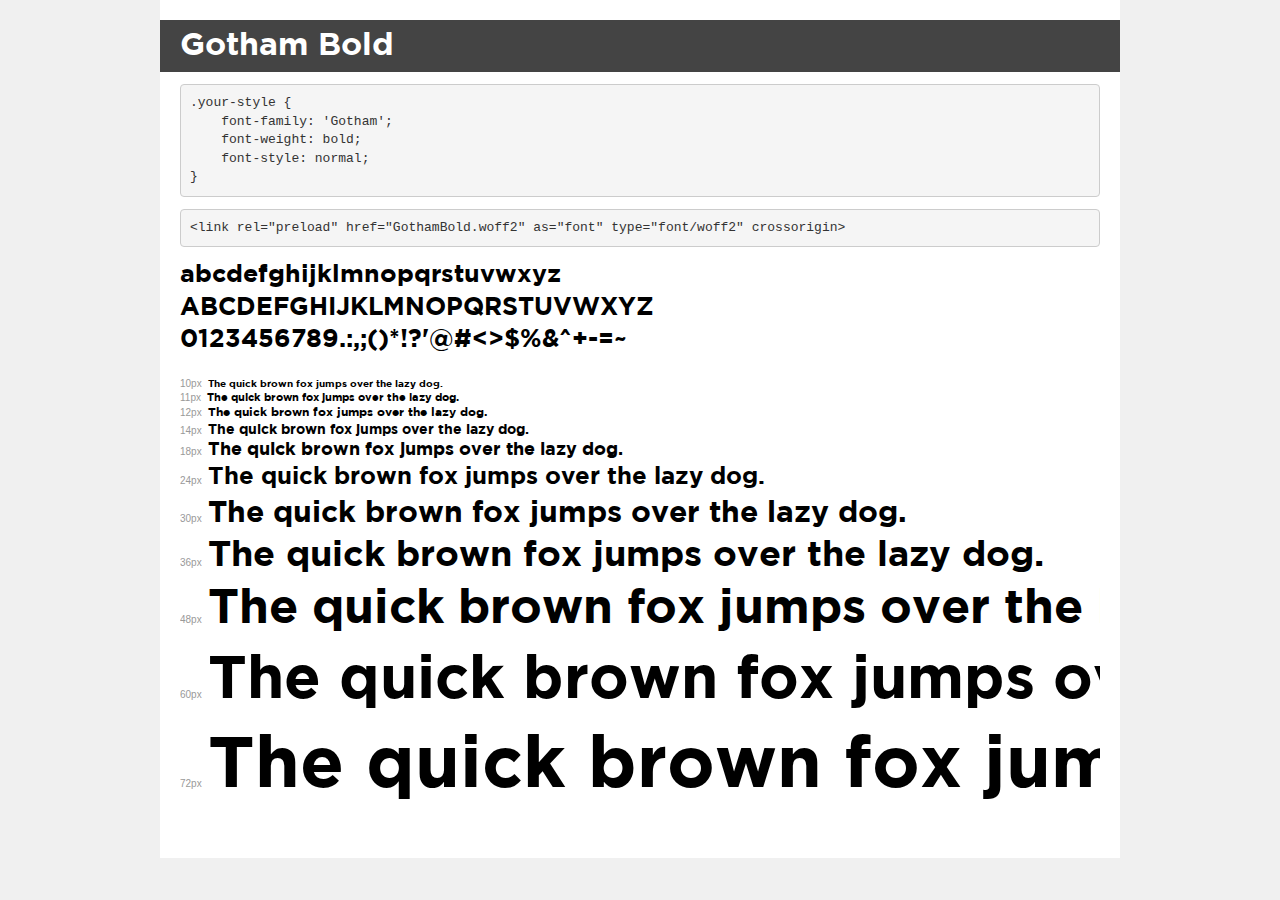
<file: fonts/Gotham/demo.html>
<!DOCTYPE html>
<html lang="en">
<head>
    <meta charset="utf-8">
    <meta http-equiv="X-UA-Compatible" content="IE=edge">
    <meta name="viewport" content="width=device-width, initial-scale=1">
    <meta name="robots" content="noindex, noarchive">
    <meta name="format-detection" content="telephone=no">
    <title>Transfonter demo</title>
    <link href="stylesheet.css" rel="stylesheet">
    <style>
        /*
        http://meyerweb.com/eric/tools/css/reset/
        v2.0 | 20110126
        License: none (public domain)
        */
        html, body, div, span, applet, object, iframe,
        h1, h2, h3, h4, h5, h6, p, blockquote, pre,
        a, abbr, acronym, address, big, cite, code,
        del, dfn, em, img, ins, kbd, q, s, samp,
        small, strike, strong, sub, sup, tt, var,
        b, u, i, center,
        dl, dt, dd, ol, ul, li,
        fieldset, form, label, legend,
        table, caption, tbody, tfoot, thead, tr, th, td,
        article, aside, canvas, details, embed,
        figure, figcaption, footer, header, hgroup,
        menu, nav, output, ruby, section, summary,
        time, mark, audio, video {
            margin: 0;
            padding: 0;
            border: 0;
            font-size: 100%;
            font: inherit;
            vertical-align: baseline;
        }
        /* HTML5 display-role reset for older browsers */
        article, aside, details, figcaption, figure,
        footer, header, hgroup, menu, nav, section {
            display: block;
        }
        body {
            line-height: 1;
        }
        ol, ul {
            list-style: none;
        }
        blockquote, q {
            quotes: none;
        }
        blockquote:before, blockquote:after,
        q:before, q:after {
            content: '';
            content: none;
        }
        table {
            border-collapse: collapse;
            border-spacing: 0;
        }
        /* demo styles */
        body {
            background: #f0f0f0;
            color: #000;
        }
        .page {
            background: #fff;
            width: 920px;
            margin: 0 auto;
            padding: 20px 20px 0 20px;
            overflow: hidden;
        }
        .font-container {
            overflow-x: auto;
            overflow-y: hidden;
            margin-bottom: 40px;
            line-height: 1.3;
            white-space: nowrap;
            padding-bottom: 5px;
        }
        h1 {
            position: relative;
            background: #444;
            font-size: 32px;
            color: #fff;
            padding: 10px 20px;
            margin: 0 -20px 12px -20px;
        }
        .letters {
            font-size: 25px;
            margin-bottom: 20px;
        }
        .s10:before {
            content: '10px';
        }
        .s11:before {
            content: '11px';
        }
        .s12:before {
            content: '12px';
        }
        .s14:before {
            content: '14px';
        }
        .s18:before {
            content: '18px';
        }
        .s24:before {
            content: '24px';
        }
        .s30:before {
            content: '30px';
        }
        .s36:before {
            content: '36px';
        }
        .s48:before {
            content: '48px';
        }
        .s60:before {
            content: '60px';
        }
        .s72:before {
            content: '72px';
        }
        .s10:before, .s11:before, .s12:before, .s14:before,
        .s18:before, .s24:before, .s30:before, .s36:before,
        .s48:before, .s60:before, .s72:before {
            font-family: Arial, sans-serif;
            font-size: 10px;
            font-weight: normal;
            font-style: normal;
            color: #999;
            padding-right: 6px;
        }
        pre {
            display: block;
            padding: 9px;
            margin: 0 0 12px;
            font-family: Monaco, Menlo, Consolas, "Courier New", monospace;
            font-size: 13px;
            line-height: 1.428571429;
            color: #333;
            font-weight: normal;
            font-style: normal;
            background-color: #f5f5f5;
            border: 1px solid #ccc;
            overflow-x: auto;
            border-radius: 4px;
        }
        /* responsive */
        @media (max-width: 959px) {
            .page {
                width: auto;
                margin: 0;
            }
        }
    </style>
</head>
<body>
<div class="page">
    <div class="demo">
        <h1 style="font-family: 'Gotham'; font-weight: bold; font-style: normal;">Gotham Bold</h1>
        <pre title="Usage">.your-style {
    font-family: 'Gotham';
    font-weight: bold;
    font-style: normal;
}</pre>
        <pre title="Preload (optional)">
&lt;link rel=&quot;preload&quot; href=&quot;GothamBold.woff2&quot; as=&quot;font&quot; type=&quot;font/woff2&quot; crossorigin&gt;</pre>
        <div class="font-container" style="font-family: 'Gotham'; font-weight: bold; font-style: normal;">
            <p class="letters">
                abcdefghijklmnopqrstuvwxyz<br>
ABCDEFGHIJKLMNOPQRSTUVWXYZ<br>
                0123456789.:,;()*!?'@#&lt;&gt;$%&^+-=~
            </p>
            <p class="s10" style="font-size: 10px;">The quick brown fox jumps over the lazy dog.</p>
            <p class="s11" style="font-size: 11px;">The quick brown fox jumps over the lazy dog.</p>
            <p class="s12" style="font-size: 12px;">The quick brown fox jumps over the lazy dog.</p>
            <p class="s14" style="font-size: 14px;">The quick brown fox jumps over the lazy dog.</p>
            <p class="s18" style="font-size: 18px;">The quick brown fox jumps over the lazy dog.</p>
            <p class="s24" style="font-size: 24px;">The quick brown fox jumps over the lazy dog.</p>
            <p class="s30" style="font-size: 30px;">The quick brown fox jumps over the lazy dog.</p>
            <p class="s36" style="font-size: 36px;">The quick brown fox jumps over the lazy dog.</p>
            <p class="s48" style="font-size: 48px;">The quick brown fox jumps over the lazy dog.</p>
            <p class="s60" style="font-size: 60px;">The quick brown fox jumps over the lazy dog.</p>
            <p class="s72" style="font-size: 72px;">The quick brown fox jumps over the lazy dog.</p>
        </div>
    </div>

</div>
</body>
</html>
</file>
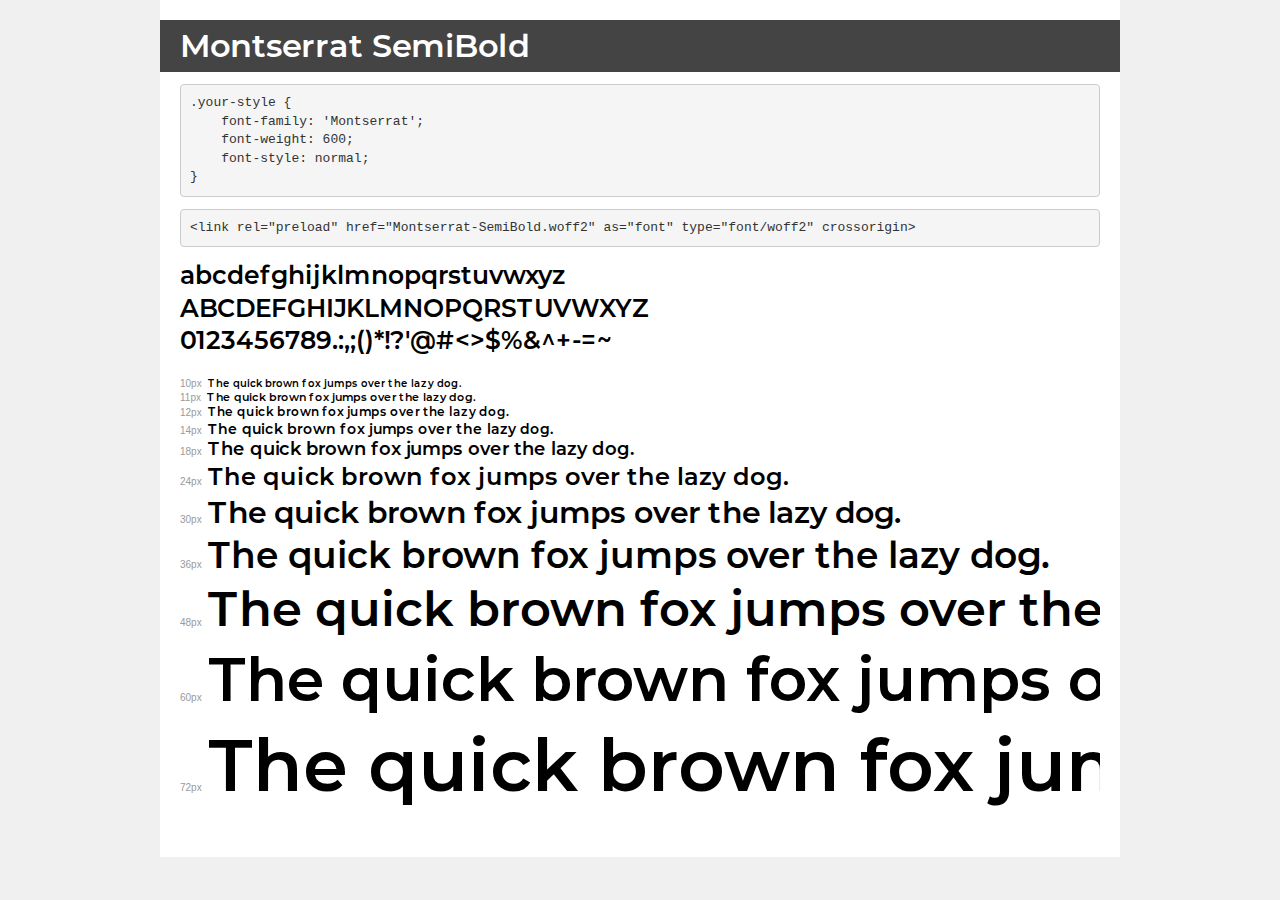
<file: fonts/Montserrat/demo.html>
<!DOCTYPE html>
<html lang="en">
<head>
    <meta charset="utf-8">
    <meta http-equiv="X-UA-Compatible" content="IE=edge">
    <meta name="viewport" content="width=device-width, initial-scale=1">
    <meta name="robots" content="noindex, noarchive">
    <meta name="format-detection" content="telephone=no">
    <title>Transfonter demo</title>
    <link href="stylesheet.css" rel="stylesheet">
    <style>
        /*
        http://meyerweb.com/eric/tools/css/reset/
        v2.0 | 20110126
        License: none (public domain)
        */
        html, body, div, span, applet, object, iframe,
        h1, h2, h3, h4, h5, h6, p, blockquote, pre,
        a, abbr, acronym, address, big, cite, code,
        del, dfn, em, img, ins, kbd, q, s, samp,
        small, strike, strong, sub, sup, tt, var,
        b, u, i, center,
        dl, dt, dd, ol, ul, li,
        fieldset, form, label, legend,
        table, caption, tbody, tfoot, thead, tr, th, td,
        article, aside, canvas, details, embed,
        figure, figcaption, footer, header, hgroup,
        menu, nav, output, ruby, section, summary,
        time, mark, audio, video {
            margin: 0;
            padding: 0;
            border: 0;
            font-size: 100%;
            font: inherit;
            vertical-align: baseline;
        }
        /* HTML5 display-role reset for older browsers */
        article, aside, details, figcaption, figure,
        footer, header, hgroup, menu, nav, section {
            display: block;
        }
        body {
            line-height: 1;
        }
        ol, ul {
            list-style: none;
        }
        blockquote, q {
            quotes: none;
        }
        blockquote:before, blockquote:after,
        q:before, q:after {
            content: '';
            content: none;
        }
        table {
            border-collapse: collapse;
            border-spacing: 0;
        }
        /* demo styles */
        body {
            background: #f0f0f0;
            color: #000;
        }
        .page {
            background: #fff;
            width: 920px;
            margin: 0 auto;
            padding: 20px 20px 0 20px;
            overflow: hidden;
        }
        .font-container {
            overflow-x: auto;
            overflow-y: hidden;
            margin-bottom: 40px;
            line-height: 1.3;
            white-space: nowrap;
            padding-bottom: 5px;
        }
        h1 {
            position: relative;
            background: #444;
            font-size: 32px;
            color: #fff;
            padding: 10px 20px;
            margin: 0 -20px 12px -20px;
        }
        .letters {
            font-size: 25px;
            margin-bottom: 20px;
        }
        .s10:before {
            content: '10px';
        }
        .s11:before {
            content: '11px';
        }
        .s12:before {
            content: '12px';
        }
        .s14:before {
            content: '14px';
        }
        .s18:before {
            content: '18px';
        }
        .s24:before {
            content: '24px';
        }
        .s30:before {
            content: '30px';
        }
        .s36:before {
            content: '36px';
        }
        .s48:before {
            content: '48px';
        }
        .s60:before {
            content: '60px';
        }
        .s72:before {
            content: '72px';
        }
        .s10:before, .s11:before, .s12:before, .s14:before,
        .s18:before, .s24:before, .s30:before, .s36:before,
        .s48:before, .s60:before, .s72:before {
            font-family: Arial, sans-serif;
            font-size: 10px;
            font-weight: normal;
            font-style: normal;
            color: #999;
            padding-right: 6px;
        }
        pre {
            display: block;
            padding: 9px;
            margin: 0 0 12px;
            font-family: Monaco, Menlo, Consolas, "Courier New", monospace;
            font-size: 13px;
            line-height: 1.428571429;
            color: #333;
            font-weight: normal;
            font-style: normal;
            background-color: #f5f5f5;
            border: 1px solid #ccc;
            overflow-x: auto;
            border-radius: 4px;
        }
        /* responsive */
        @media (max-width: 959px) {
            .page {
                width: auto;
                margin: 0;
            }
        }
    </style>
</head>
<body>
<div class="page">
    <div class="demo">
        <h1 style="font-family: 'Montserrat'; font-weight: 600; font-style: normal;">Montserrat SemiBold</h1>
        <pre title="Usage">.your-style {
    font-family: 'Montserrat';
    font-weight: 600;
    font-style: normal;
}</pre>
        <pre title="Preload (optional)">
&lt;link rel=&quot;preload&quot; href=&quot;Montserrat-SemiBold.woff2&quot; as=&quot;font&quot; type=&quot;font/woff2&quot; crossorigin&gt;</pre>
        <div class="font-container" style="font-family: 'Montserrat'; font-weight: 600; font-style: normal;">
            <p class="letters">
                abcdefghijklmnopqrstuvwxyz<br>
ABCDEFGHIJKLMNOPQRSTUVWXYZ<br>
                0123456789.:,;()*!?'@#&lt;&gt;$%&^+-=~
            </p>
            <p class="s10" style="font-size: 10px;">The quick brown fox jumps over the lazy dog.</p>
            <p class="s11" style="font-size: 11px;">The quick brown fox jumps over the lazy dog.</p>
            <p class="s12" style="font-size: 12px;">The quick brown fox jumps over the lazy dog.</p>
            <p class="s14" style="font-size: 14px;">The quick brown fox jumps over the lazy dog.</p>
            <p class="s18" style="font-size: 18px;">The quick brown fox jumps over the lazy dog.</p>
            <p class="s24" style="font-size: 24px;">The quick brown fox jumps over the lazy dog.</p>
            <p class="s30" style="font-size: 30px;">The quick brown fox jumps over the lazy dog.</p>
            <p class="s36" style="font-size: 36px;">The quick brown fox jumps over the lazy dog.</p>
            <p class="s48" style="font-size: 48px;">The quick brown fox jumps over the lazy dog.</p>
            <p class="s60" style="font-size: 60px;">The quick brown fox jumps over the lazy dog.</p>
            <p class="s72" style="font-size: 72px;">The quick brown fox jumps over the lazy dog.</p>
        </div>
    </div>

</div>
</body>
</html>
</file>
<file: fonts/Gotham/stylesheet.css>
@font-face {
    font-family: 'Gotham';
    src: url('GothamBold.eot');
    src: url('GothamBold.eot?#iefix') format('embedded-opentype'),
        url('GothamBold.woff2') format('woff2'),
        url('GothamBold.woff') format('woff'),
        url('GothamBold.svg#GothamBold') format('svg');
    font-weight: bold;
    font-style: normal;
    font-display: swap;
}
</file>
<file: fonts/Montserrat/stylesheet.css>
@font-face {
    font-family: 'Montserrat';
    src: url('Montserrat-SemiBold.eot');
    src: url('Montserrat-SemiBold.eot?#iefix') format('embedded-opentype'),
        url('Montserrat-SemiBold.woff2') format('woff2'),
        url('Montserrat-SemiBold.woff') format('woff'),
        url('Montserrat-SemiBold.svg#Montserrat-SemiBold') format('svg');
    font-weight: 600;
    font-style: normal;
    font-display: swap;
}
</file>
